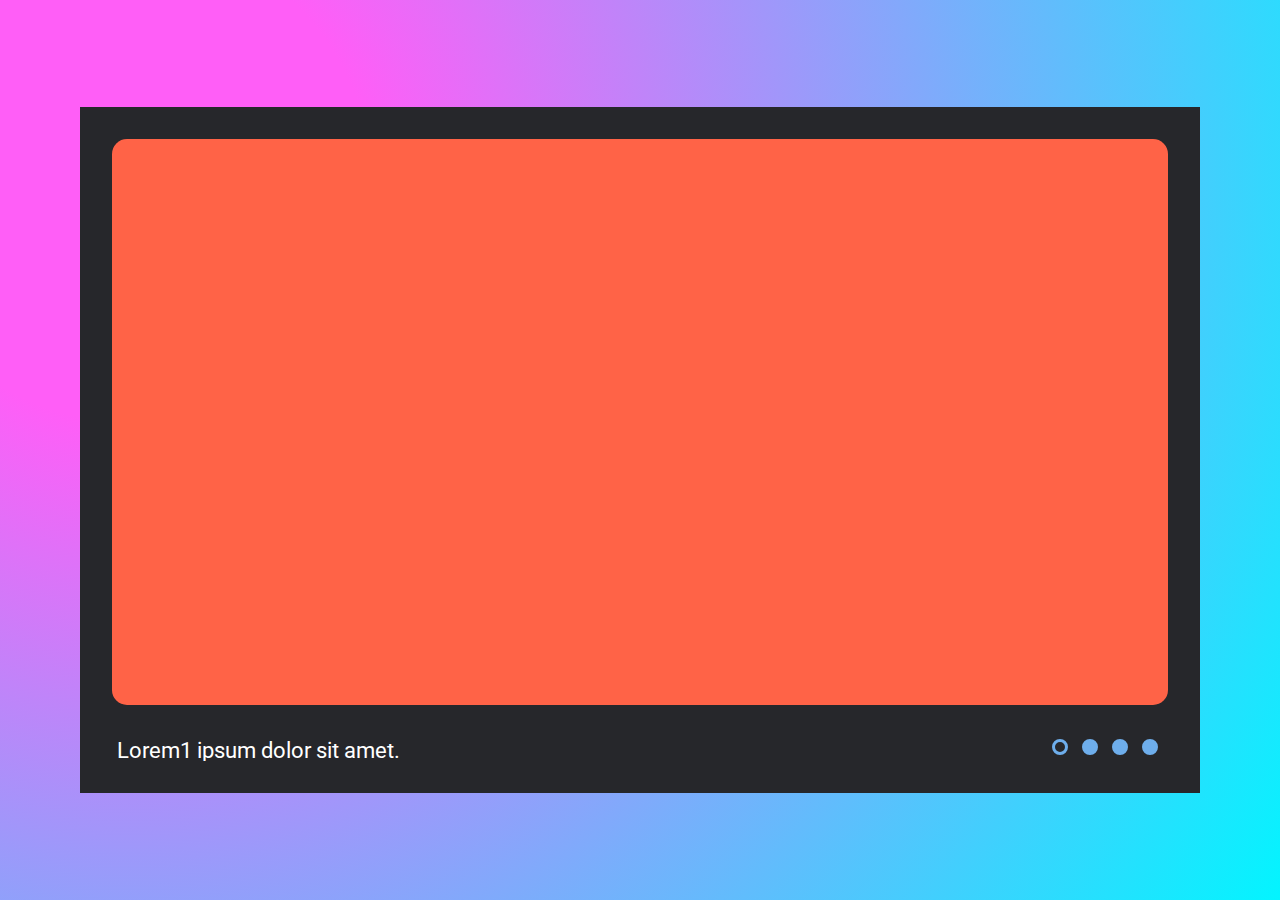
<file: index.html>
<!DOCTYPE html>
<html lang="en">

<head>
    <meta charset="UTF-8">
    <meta name="viewport" content="width=device-width, initial-scale=1.0">
    <title>MemeSlider</title>
    <link rel="preconnect" href="https://fonts.googleapis.com">
    <link rel="preconnect" href="https://fonts.gstatic.com" crossorigin>
    <link href="https://fonts.googleapis.com/css2?family=Roboto&display=swap" rel="stylesheet">
    <link rel="stylesheet" href="style.css">
</head>

<body>
    <div class="container">
        <div class="mem-slider">
            <div class="slider-wrapper">
                <div class="content">
                    <div class="box slide-1"></div>
                    <div class="box slide-2"></div>
                    <div class="box slide-3"></div>
                    <div class="box slide-4"></div>
                </div>
            </div>
            <div class="bottom-wrapper">
                <div class="quotes">
                    <div class="quotes-wrapper">
                        <p>Lorem1 ipsum dolor sit amet.</p>
                        <p>Lorem2 ipsum dolor sit amet.</p>
                        <p>Lorem3 ipsum dolor sit amet.</p>
                        <p>Lorem4 ipsum dolor sit amet.</p>
                    </div>
                </div>
                <div class="controls">
                    <label for="slide-1"><input type="radio" id="slide-1" name="slider" checked></label>
                    <label for="slide-2"><input type="radio" id="slide-2" name="slider"></label>
                    <label for="slide-3"><input type="radio" id="slide-3" name="slider"></label>
                    <label for="slide-4"><input type="radio" id="slide-4" name="slider"></label>
                </div>
            </div>
        </div>
</body>

</html>
</file>
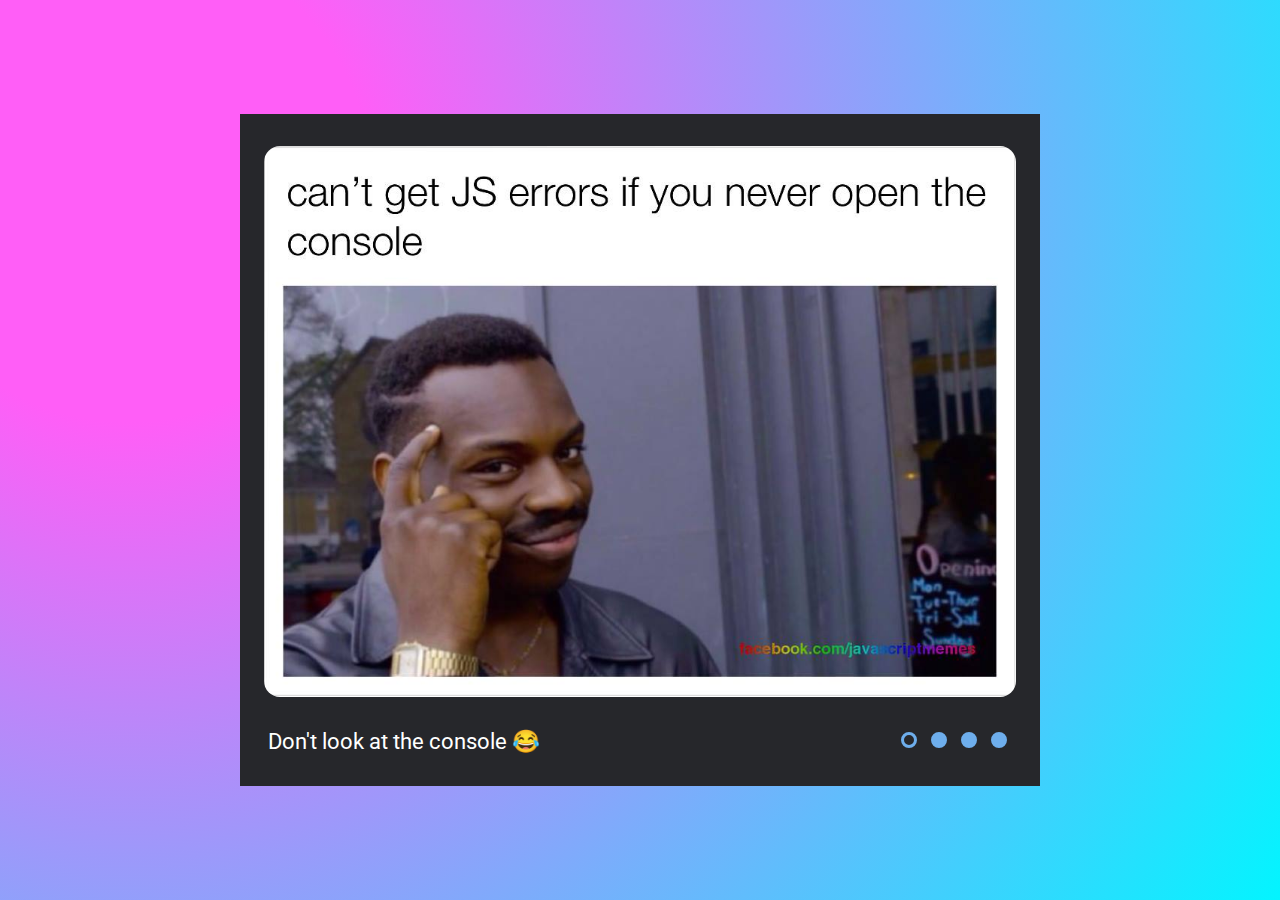
<file: cssMemeSlider/index.html>
<!DOCTYPE html>
<html lang="en">

<head>
    <meta charset="UTF-8">
    <meta name="viewport" content="width=device-width, initial-scale=1.0">
    <title>MemeSlider</title>
    <link rel="preconnect" href="https://fonts.googleapis.com">
    <link rel="preconnect" href="https://fonts.gstatic.com" crossorigin>
    <link href="https://fonts.googleapis.com/css2?family=Roboto&display=swap" rel="stylesheet">
    <link rel="stylesheet" href="style.css">
</head>

<body>
    <div class="container">
        <div class="mem-slider">
            <div class="slider-wrapper">
                <div class="content">
                    <div class="box slide-1"><img src="img/mem1.jpg" alt=""></div>
                    <div class="box slide-2"><img src="img/mem2.jpg" alt=""></div>
                    <div class="box slide-3"><img src="img/mem3.jpg" alt=""></div>
                    <div class="box slide-4"><img src="img/mem4.jpg" alt=""></div>
                </div>
            </div>
            <div class="bottom-wrapper">
                <div class="quotes">
                    <div class="quotes-wrapper">
                        <p>Don't look at the console 😂</p>
                        <p>Javascript is beautiful 😍</p>
                        <p>Javascript is weird 😕</p>
                        <p>Where is an empty space ? 😮</p>
                    </div>
                </div>
                <div class="controls">
                    <label for="slide-1"><input type="radio" id="slide-1" name="slider" checked></label>
                    <label for="slide-2"><input type="radio" id="slide-2" name="slider"></label>
                    <label for="slide-3"><input type="radio" id="slide-3" name="slider"></label>
                    <label for="slide-4"><input type="radio" id="slide-4" name="slider"></label>
                </div>
            </div>
        </div>
</body>

</html>
</file>
<file: style.css>
:root {
    --clr-backg: radial-gradient(circle farthest-corner at 92.3% 71.5%, rgba(83, 138, 214, 1) 0%, rgba(134, 231, 214, 1) 90%);
    --clr-backg-2: radial-gradient(circle farthest-corner at 10% 20%, rgba(255, 94, 247, 1) 17.8%, rgba(2, 245, 255, 1) 100.2%);
    --clr-backg-slider: #26272b;
    --clr-ctrl: #6eaeec;
    --clr-ctrl-active: #fff;
}

* {
    margin: 0;
    padding: 0;
    box-sizing: border-box;
}

body {
    width: 100vw;
    height: 100vh;
    font-family: 'Roboto', sans-serif;
}

.container {
    background-image: var(--clr-backg-2);
    width: 100%;
    height: 100%;
    display: flex;
    align-items: center;
    justify-content: center;
    padding-inline: 30px;
}


.mem-slider {
    aspect-ratio: 16/9;
    gap: 2rem;
    width: 70rem;
    padding: 2rem;
    display: flex;
    flex-direction: column;
    align-items: center;
    background-color: var(--clr-backg-slider);
}

.slider-wrapper {
    margin: 0 auto;
    width: 100%;
    height: 100%;
    overflow: hidden;
}

.bottom-wrapper {
    display: flex;
    justify-content: space-between;
    align-items: center;
    width: 99%;
}

.quotes {
    font-size: 1.4rem;
    height: 1.5rem;
    width: 30rem;
    display: flex;
    overflow: hidden;
}

.quotes-wrapper {
    min-width: 400%;
    display: flex;
    transition: 0.8s;
}

.quotes-wrapper p {
    color: white;
    width: 30rem;
}

.controls label {
    cursor: pointer;
    padding: 5px;
}

.controls input {
    appearance: none;
    border-radius: 50%;
    background-clip: content-box;
    height: 1rem;
    width: 1rem;
    border: 8px solid var(--clr-ctrl);
    cursor: pointer;
}

.controls input:hover {
    border: 8px solid var(--clr-ctrl-active);
    opacity: 0.8;
}

.controls input:checked {
    border: 3px solid var(--clr-ctrl);
}

.controls input:checked:hover {
    border: 3px solid var(--clr-ctrl-active);
    opacity: 0.8;
}

.controls input:checked:active {
    border: 3px solid var(--clr-ctrl-active);
    opacity: 1;
}

.controls input:active {
    border: 8px solid var(--clr-ctrl-active);
    opacity: 1;
}

.buttons {
    display: flex;
    gap: 10px;
}

.buttons label {
    width: 20px;
    height: 20px;
    opacity: 0.5;
    border-radius: 20px;
    cursor: pointer;
    transition: 0.8s;
}

.buttons label:hover {
    background-color: var(--clr-ctrl-active);
}

.content {
    width: 400%;
    height: 100%;
    display: flex;
    transition: 1s;
}

.content .box {
    width: 100%;
    height: 100%;
    display: flex;
    justify-content: center;
    align-items: center;
    padding: 40px;
    border-radius: 15px;
}

.content .box:nth-child(1) {
    background-color: tomato;
}

.content .box:nth-child(2) {
    background-color: greenyellow;
}

.content .box:nth-child(3) {
    background-color: rgb(24, 46, 145);
}

.content .box:nth-child(4) {
    background-color: rgb(24, 137, 145);
}



.mem-slider:has(#slide-1:checked) .content {
    transform: translateX(0);
}

.mem-slider:has(#slide-2:checked) .content {
    transform: translateX(-25%);
}

.mem-slider:has(#slide-3:checked) .content {
    transform: translateX(-50%);
}

.mem-slider:has(#slide-4:checked) .content {
    transform: translateX(-75%);
}


.mem-slider:has(#slide-1:checked) .quotes-wrapper {
    transform: translateX(0);
}

.mem-slider:has(#slide-2:checked) .quotes-wrapper {
    transform: translateX(-25%);
}

.mem-slider:has(#slide-3:checked) .quotes-wrapper {
    transform: translateX(-50%);
}

.mem-slider:has(#slide-4:checked) .quotes-wrapper {
    transform: translateX(-75%);
}






@media(max-width: 768px) {
    .container {
        padding-inline: 15px;
    }

    .mem-slider {
        padding-bottom: 2rem;
        width: 100%;
    }

    .bottom-wrapper {
        flex-direction: column-reverse;
        gap: 1.25rem;
    }

    .quotes {
        margin-right: auto;
        width: 99%;
    }

    .quotes-wrapper p {
        width: 100%;
        font-size: 18px;
    }
}
</file>
<file: cssMemeSlider/style.css>
:root {
    --clr-backg: radial-gradient(circle farthest-corner at 92.3% 71.5%, rgba(83, 138, 214, 1) 0%, rgba(134, 231, 214, 1) 90%);
    --clr-backg-2: radial-gradient(circle farthest-corner at 10% 20%, rgba(255, 94, 247, 1) 17.8%, rgba(2, 245, 255, 1) 100.2%);
    --clr-backg-slider: #26272b;
    --clr-ctrl: #6eaeec;
    --clr-ctrl-active: #fff;
}

* {
    margin: 0;
    padding: 0;
    box-sizing: border-box;
}

body {
    width: 100vw;
    height: 100vh;
    font-family: 'Roboto', sans-serif;
}

.container {
    background-image: var(--clr-backg-2);
    width: 100%;
    height: 100%;
    display: flex;
    align-items: center;
    justify-content: center;
    padding-inline: 1.875rem;
}


.mem-slider {
    aspect-ratio: 13/10;
    gap: 2rem;
    width: 50rem;
    padding-block: min(5vw, 2rem);
    padding-inline: min(4vw, 1.5rem);
    display: flex;
    flex-direction: column;
    align-items: center;
    background-color: var(--clr-backg-slider);
}

.slider-wrapper {
    margin: 0 auto;
    width: 100%;
    height: 100%;
    overflow: hidden;
}

.bottom-wrapper {
    display: flex;
    justify-content: space-between;
    align-items: center;
    width: 99%;
}

.quotes {
    font-size: 1.4rem;
    height: 1.6rem;
    width: 30rem;
    display: flex;
    overflow: hidden;
    align-items: flex-end;
}

.quotes-wrapper {
    min-width: 400%;
    display: flex;
    transition: 0.8s;
    gap: 0.1rem;
}

.quotes-wrapper p {
    color: white;
    width: 30rem;
}

.controls label {
    cursor: pointer;
    padding: 0.3125rem;
}

.controls input {
    appearance: none;
    border-radius: 50%;
    background-clip: content-box;
    height: 1rem;
    width: 1rem;
    border:  0.5rem solid var(--clr-ctrl);
    cursor: pointer;
}

.controls input:hover {
    border:  0.5rem solid var(--clr-ctrl-active);
    opacity: 0.8;
}

.controls input:checked {
    border: 0.1875rem solid var(--clr-ctrl);
}

.controls input:checked:hover {
    border: 0.1875rem solid var(--clr-ctrl-active);
    opacity: 0.8;
}

.controls input:checked:active {
    border: 0.1875rem solid var(--clr-ctrl-active);
    opacity: 1;
}

.controls input:active {
    border: 0.5rem solid var(--clr-ctrl-active);
    opacity: 1;
}

.buttons {
    display: flex;
    gap: 0.625rem;
}

.buttons label {
    width: 1.25rem;
    height: 1.25rem;
    opacity: 0.5;
    border-radius: 1.25rem;
    cursor: pointer;
    transition: 0.8s;
}

.buttons label:hover {
    background-color: var(--clr-ctrl-active);
}

.content {
    width: calc(400% + 3rem);
    height: 100%;
    display: flex;
    transition: 1s;
    gap: 1rem;
}

.content .box {
    width: 100%;
    height: 100%;
    display: flex;
    justify-content: center;
    align-items: center;
}

img {
    width: 100%;
    height: 100%;
    border-radius: 1rem;
}


.mem-slider:has(#slide-1:checked) .content {
    transform: translateX(0);
}
.mem-slider:has(#slide-2:checked) .content {
    transform: translateX(-25.1336%);
}

.mem-slider:has(#slide-3:checked) .content {
    transform: translateX(-50.267%);
}

.mem-slider:has(#slide-4:checked) .content {
    transform: translateX(-75.4%);
}


.mem-slider:has(#slide-1:checked) .quotes-wrapper {
    transform: translateX(0);
}

.mem-slider:has(#slide-2:checked) .quotes-wrapper {
    transform: translateX(-25%);
}

.mem-slider:has(#slide-3:checked) .quotes-wrapper {
    transform: translateX(-50%);
}

.mem-slider:has(#slide-4:checked) .quotes-wrapper {
    transform: translateX(-75%);
}


@media(max-width: 768px) {
    .container {
        padding-inline: 1rem;
    }

    .mem-slider {
        width: 100%;
    }

    .bottom-wrapper {
        flex-direction: column-reverse;
        gap: 1rem;
    }

    .quotes {
        margin-right: auto;
        width: 99%;
    }

    .quotes-wrapper p {
        width: 100%;
        font-size: 1.125rem;
    }
}

@media(max-width: 700px) {
    .mem-slider:has(#slide-1:checked) .content {
        transform: translateX(0);
    }
    .mem-slider:has(#slide-2:checked) .content {
        transform: translateX(calc(-25.1336% - 0.7vw));
    }
    
    .mem-slider:has(#slide-3:checked) .content {
        transform: translateX(calc(-50.267% - 0.7vw));
    }
    
    .mem-slider:has(#slide-4:checked) .content {
        transform: translateX(calc(-75.4% - 0.7vw));
    }
}
</file>
